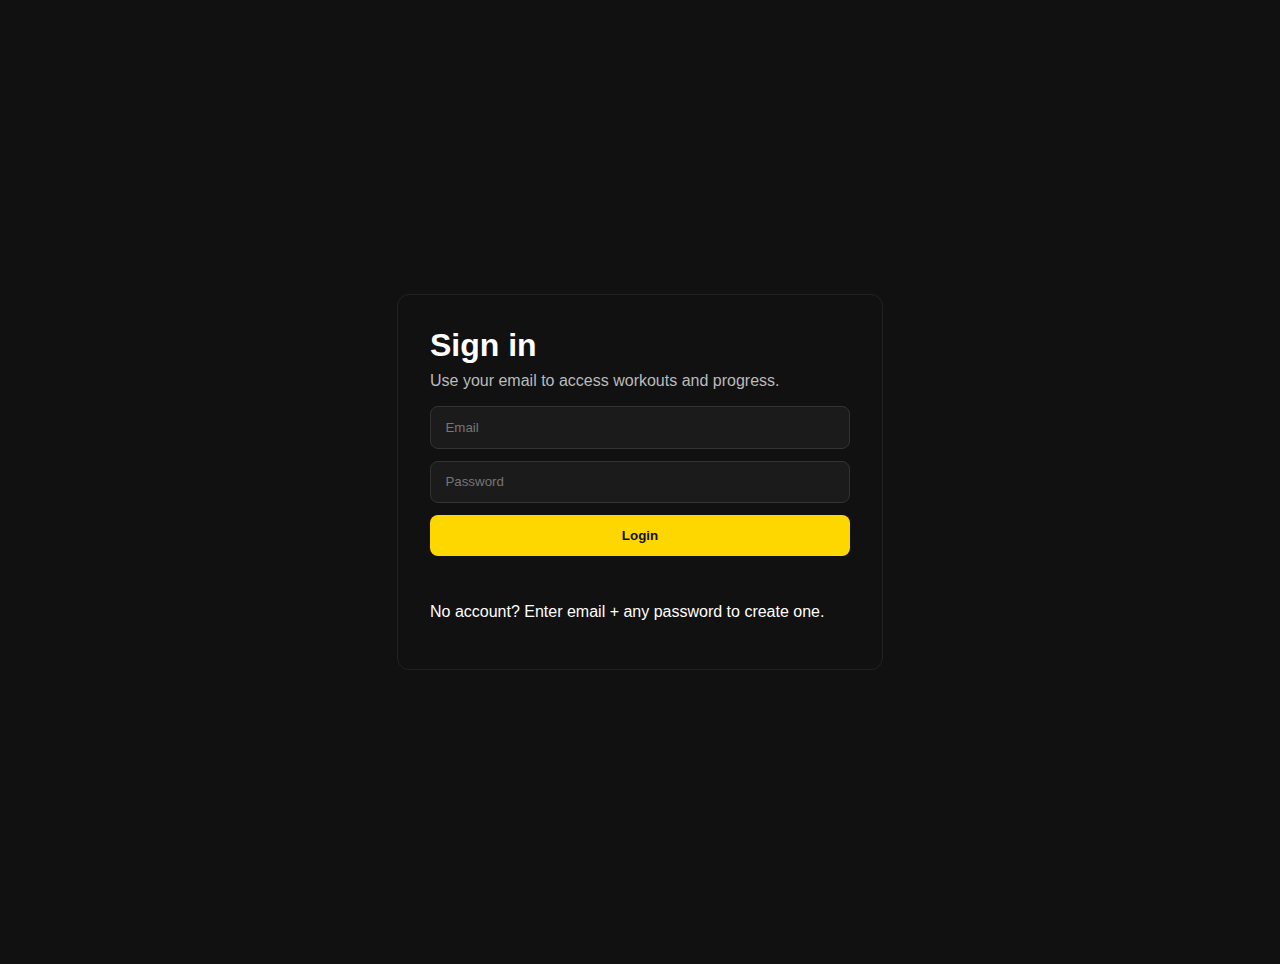
<file: account.html>
<!DOCTYPE html>
<html lang="en">
  <head>
    <meta charset="UTF-8" />
    <meta name="viewport" content="width=device-width, initial-scale=1.0" />
    <title>My Account</title>
    <link rel="stylesheet" href="styles.css" />
    <script defer src="script.js"></script>
  </head>
  <body>
    <div class="account-page">
      <div class="account-header">
        <h1>My Workouts</h1>
        <div class="account-actions">
          <a href="WORKOUTS.html" class="account-link">Browse Workouts</a>
          <button id="logoutBtn" class="auth-btn danger">Logout</button>
        </div>
      </div>

      <section class="tracker">
        <div class="tracker-header">
          <h2>Progress Tracker</h2>
          <div class="tracker-stats">
            <span id="statMonthCount">0</span> this month
          </div>
        </div>
        <form id="logForm" class="tracker-form" autocomplete="off">
          <input id="logDate" type="date" required />
          <input
            id="logTitle"
            type="text"
            placeholder="Workout name"
            required
          />
          <input
            id="logMetric"
            type="text"
            placeholder="Metric (e.g. 5km 24:10 / PB)"
          />
          <button type="submit" class="auth-btn">Log Session</button>
        </form>

        <div id="logMessage" class="auth-message"></div>

        <div id="logsEmpty" class="logs-empty" style="display: none">
          No logs yet. Log your first session above.
        </div>

        <div class="logs-table-wrap">
          <table class="logs-table" id="logsTable">
            <thead>
              <tr>
                <th>Date</th>
                <th>Workout</th>
                <th>Metric</th>
                <th></th>
              </tr>
            </thead>
            <tbody id="logsTbody"></tbody>
          </table>
        </div>
      </section>
    </div>
  </body>
</html>
</file>
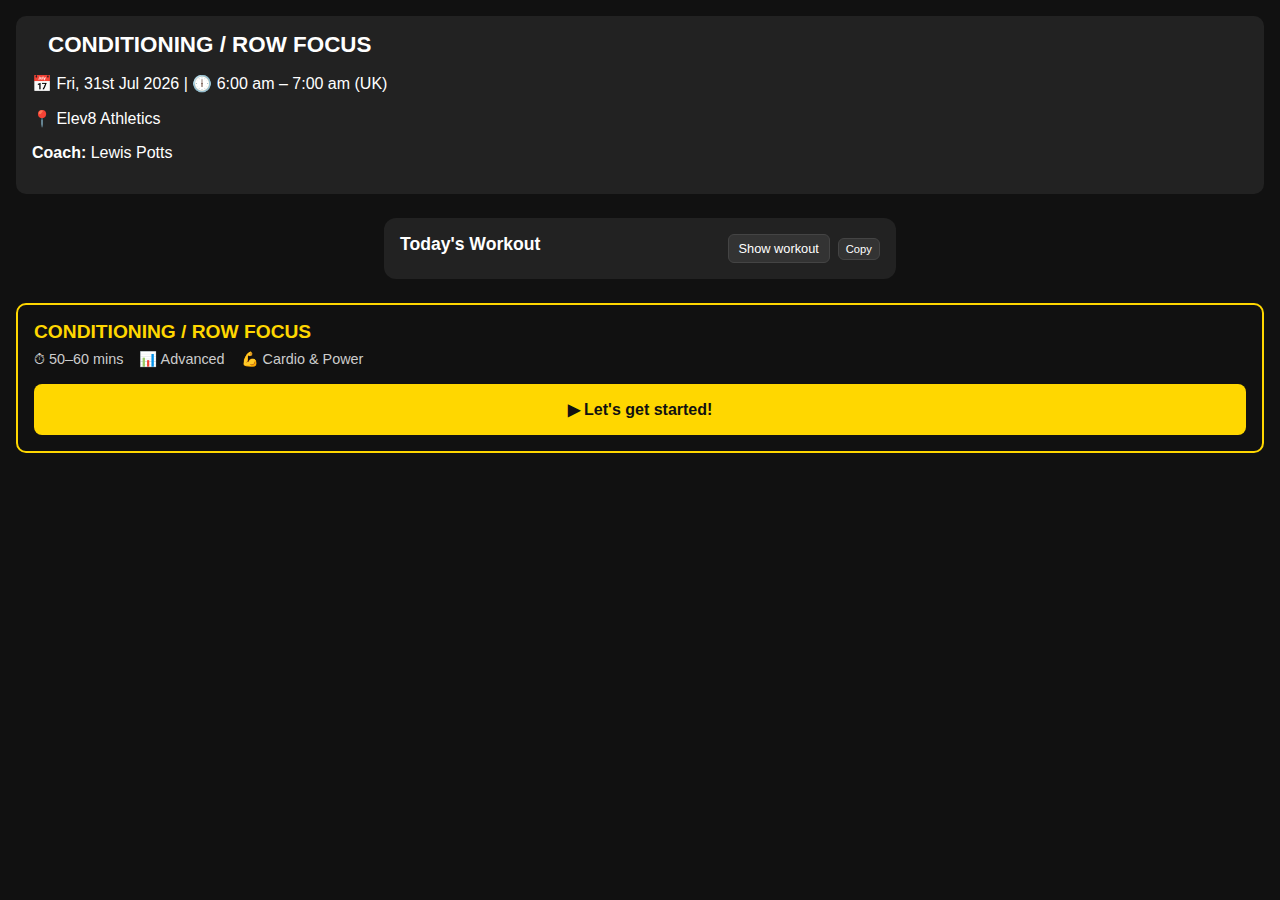
<file: conditioning-row.html>
<!DOCTYPE html>
<html lang="en">
  <head>
    <meta charset="UTF-8" />
    <meta name="viewport" content="width=device-width, initial-scale=1.0" />
    <title>Workout Detail</title>
    <link rel="stylesheet" href="styles.css" />
    <script defer src="script.js"></script>
  </head>
  <body>
    <div class="session-detail">
      <h2 id="workout-title">CONDITIONING / ROW FOCUS</h2>
      <p>📅 <span id="friday-date"></span> | 🕕 6:00 am – 7:00 am (UK)</p>
      <p>📍 Elev8 Athletics</p>
      <p><strong>Coach:</strong> Lewis Potts</p>
    </div>
    <!-- Workout Details Card (collapsible + copy) -->
    <div class="workout-detail" id="workoutDetail">
      <div class="workout-title-row">
        <h2>Today's Workout</h2>
        <div class="title-actions">
          <button
            class="toggle-btn"
            id="toggleWorkoutBtn"
            aria-expanded="false"
            aria-controls="workoutTextWrapper"
          >
            Show workout
          </button>
          <button
            class="copy-btn"
            id="copyWorkoutBtn"
            aria-label="Copy workout"
          >
            Copy
          </button>
        </div>
      </div>
      <div id="workoutTextWrapper" class="collapsible">
        <div id="workoutText">
          <p><strong>Warm-up</strong></p>
          <ul>
            <li>5–7 min mixed cardio</li>
            <li>Mobility drills: hips, shoulders, thoracic</li>
          </ul>
          <p><strong>Conditioning / Row Focus</strong></p>
          <ul>
            <li>Row: 6×750m @ 2:12 pace, 90s rest (Weeks 1–3)</li>
            <li>Optional: sled pushes, burpees, or circuit training</li>
          </ul>
          <p><strong>Notes</strong></p>
          <ul>
            <li>Focus on smooth rowing strokes and controlled breathing.</li>
          </ul>
        </div>
      </div>
    </div>
    <div class="class-card">
      <h3>CONDITIONING / ROW FOCUS</h3>
      <div class="class-info">
        <span>⏱ 50–60 mins</span>
        <span>📊 Advanced</span>
        <span>💪 Cardio & Power</span>
      </div>
      <button class="start-btn">▶ Let's get started!</button>
    </div>
  </body>
</html>
</file>
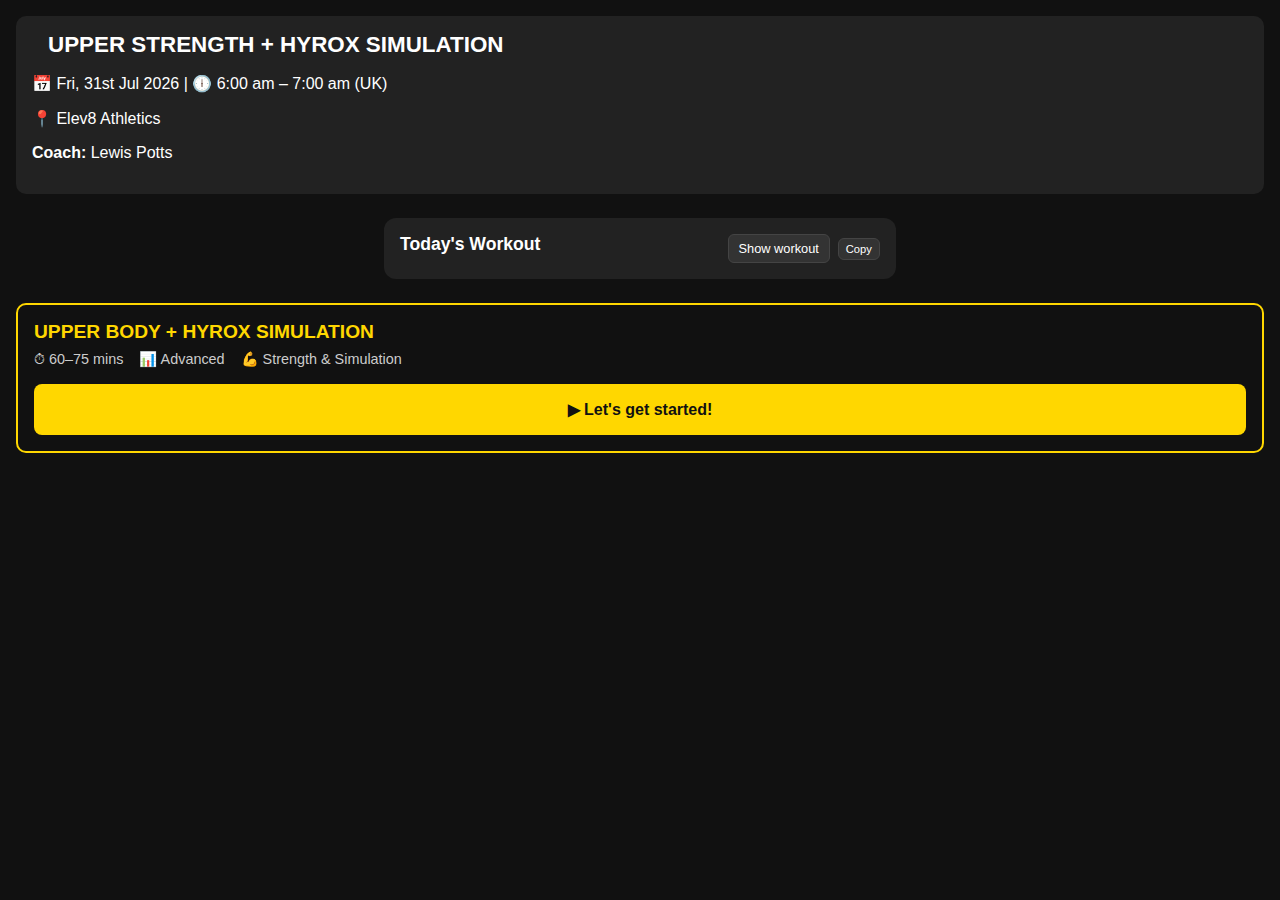
<file: hyrox-sim.html>
<!DOCTYPE html>
<html lang="en">
  <head>
    <meta charset="UTF-8" />
    <meta name="viewport" content="width=device-width, initial-scale=1.0" />
    <title>Workout Detail</title>
    <link rel="stylesheet" href="styles.css" />
    <script defer src="script.js"></script>
  </head>
  <body>
    <div class="session-detail">
      <h2 id="workout-title">UPPER STRENGTH + HYROX SIMULATION</h2>
      <p>📅 <span id="friday-date"></span> | 🕕 6:00 am – 7:00 am (UK)</p>
      <p>📍 Elev8 Athletics</p>
      <p><strong>Coach:</strong> Lewis Potts</p>
    </div>
    <!-- Workout Details Card (collapsible + copy) -->
    <div class="workout-detail" id="workoutDetail">
      <div class="workout-title-row">
        <h2>Today's Workout</h2>
        <div class="title-actions">
          <button
            class="toggle-btn"
            id="toggleWorkoutBtn"
            aria-expanded="false"
            aria-controls="workoutTextWrapper"
          >
            Show workout
          </button>
          <button
            class="copy-btn"
            id="copyWorkoutBtn"
            aria-label="Copy workout"
          >
            Copy
          </button>
        </div>
      </div>
      <div id="workoutTextWrapper" class="collapsible">
        <div id="workoutText">
          <p><strong>Warm-up</strong></p>
          <ul>
            <li>5–7 min mixed cardio + shoulder prep</li>
            <li>
              2 rounds: band pull-aparts, scap push-ups, PVC pass-throughs
            </li>
          </ul>
          <p><strong>Strength – Upper Body</strong></p>
          <ul>
            <li>Bench Press 5×5 @ 75–80%</li>
            <li>Incline DB Press 3×10</li>
            <li>OHP 3×10</li>
            <li>Pull-Ups 3×Max</li>
            <li>Rows 3×12</li>
            <li>Face Pulls 3×15</li>
          </ul>
          <p><strong>HYROX Simulation</strong></p>
          <ul>
            <li>Stations performed at 70–100% race load depending on block</li>
          </ul>
          <p><strong>Notes</strong></p>
          <ul>
            <li>
              Focus on form, pacing, and smooth transitions between stations.
            </li>
          </ul>
        </div>
      </div>
    </div>
    <div class="class-card">
      <h3>UPPER BODY + HYROX SIMULATION</h3>
      <div class="class-info">
        <span>⏱ 60–75 mins</span>
        <span>📊 Advanced</span>
        <span>💪 Strength & Simulation</span>
      </div>
      <button class="start-btn">▶ Let's get started!</button>
    </div>
  </body>
</html>
</file>
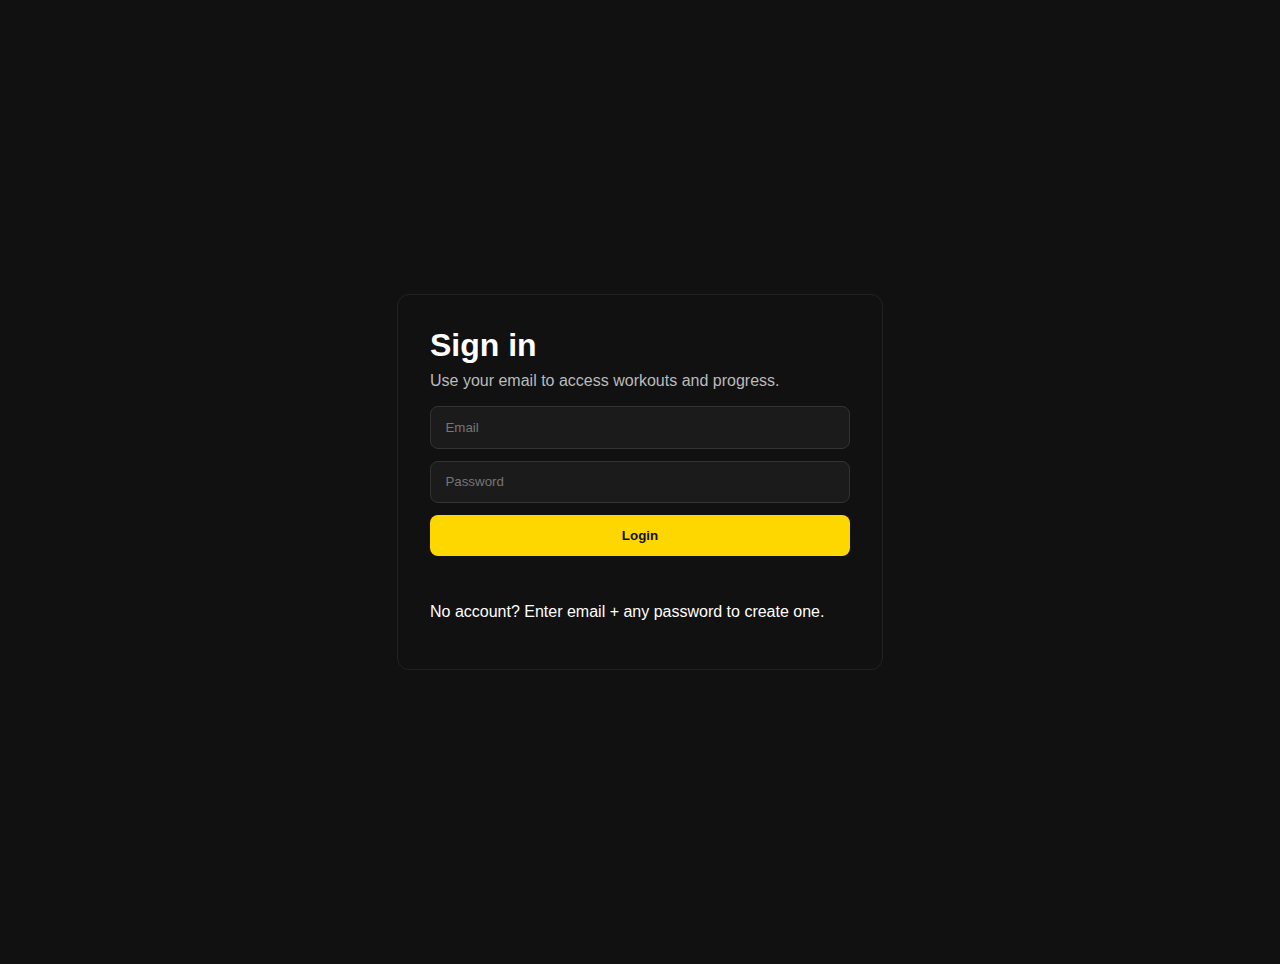
<file: login.html>
<!DOCTYPE html>
<html lang="en">
  <head>
    <meta charset="UTF-8" />
    <meta name="viewport" content="width=device-width, initial-scale=1.0" />
    <title>Login</title>
    <link rel="stylesheet" href="styles.css" />
    <script defer src="script.js"></script>
  </head>
  <body>
    <div class="auth-page">
      <div class="auth-card">
        <h1>Sign in</h1>
        <p class="auth-sub">Use your email to access workouts and progress.</p>
        <form id="loginForm" class="auth-form" novalidate>
          <input type="email" id="authEmail" placeholder="Email" required />
          <input
            type="password"
            id="authPassword"
            placeholder="Password"
            required
          />
          <button type="submit" class="auth-btn">Login</button>
        </form>
        <div id="authMessage" class="auth-message" aria-live="polite"></div>
        <p class="auth-hint">
          No account? Enter email + any password to create one.
        </p>
      </div>
    </div>
  </body>
</html>
</file>
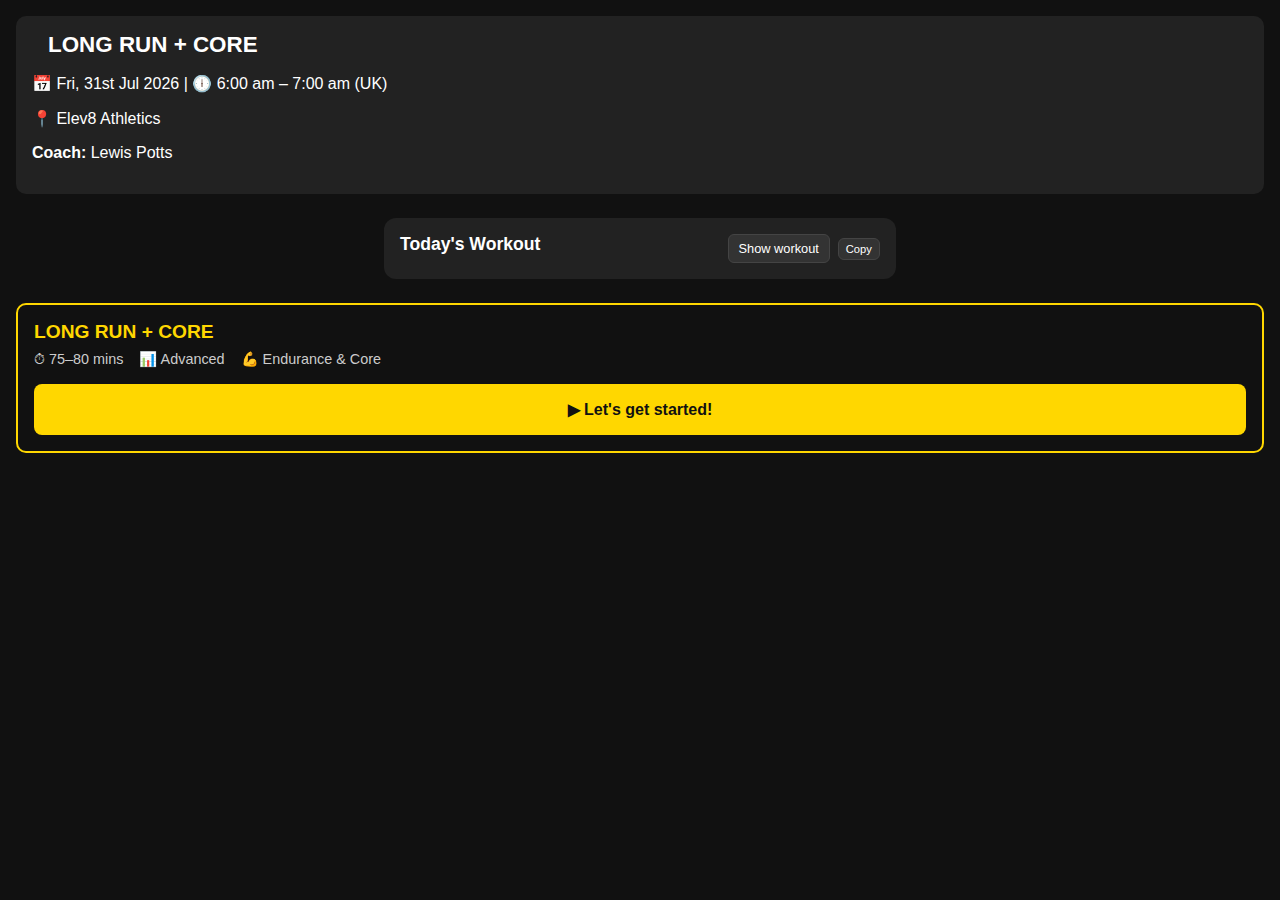
<file: long-run.html>
<!DOCTYPE html>
<html lang="en">
  <head>
    <meta charset="UTF-8" />
    <meta name="viewport" content="width=device-width, initial-scale=1.0" />
    <title>Workout Detail</title>
    <link rel="stylesheet" href="styles.css" />
    <script defer src="script.js"></script>
  </head>
  <body>
    <div class="session-detail">
      <h2 id="workout-title">LONG RUN + CORE</h2>
      <p>📅 <span id="friday-date"></span> | 🕕 6:00 am – 7:00 am (UK)</p>
      <p>📍 Elev8 Athletics</p>
      <p><strong>Coach:</strong> Lewis Potts</p>
    </div>
    <!-- Workout Details Card (collapsible + copy) -->
    <div class="workout-detail" id="workoutDetail">
      <div class="workout-title-row">
        <h2>Today's Workout</h2>
        <div class="title-actions">
          <button
            class="toggle-btn"
            id="toggleWorkoutBtn"
            aria-expanded="false"
            aria-controls="workoutTextWrapper"
          >
            Show workout
          </button>
          <button
            class="copy-btn"
            id="copyWorkoutBtn"
            aria-label="Copy workout"
          >
            Copy
          </button>
        </div>
      </div>
      <div id="workoutTextWrapper" class="collapsible">
        <div id="workoutText">
          <p><strong>Warm-up</strong></p>
          <ul>
            <li>5–7 min mixed cardio + mobility prep</li>
            <li>Dynamic drills for core activation</li>
          </ul>
          <p><strong>Run – Long</strong></p>
          <ul>
            <li>75–80 min @ 4:40–5:00/km (Zone 2)</li>
          </ul>
          <p><strong>Core Circuit</strong></p>
          <ul>
            <li>3 rounds: Hollow Hold, Dead Bug, Side Plank L/R</li>
          </ul>
          <p><strong>Notes</strong></p>
          <ul>
            <li>Maintain steady pace; focus on posture and core engagement.</li>
          </ul>
        </div>
      </div>
    </div>
    <div class="class-card">
      <h3>LONG RUN + CORE</h3>
      <div class="class-info">
        <span>⏱ 75–80 mins</span>
        <span>📊 Advanced</span>
        <span>💪 Endurance & Core</span>
      </div>
      <button class="start-btn">▶ Let's get started!</button>
    </div>
  </body>
</html>
</file>
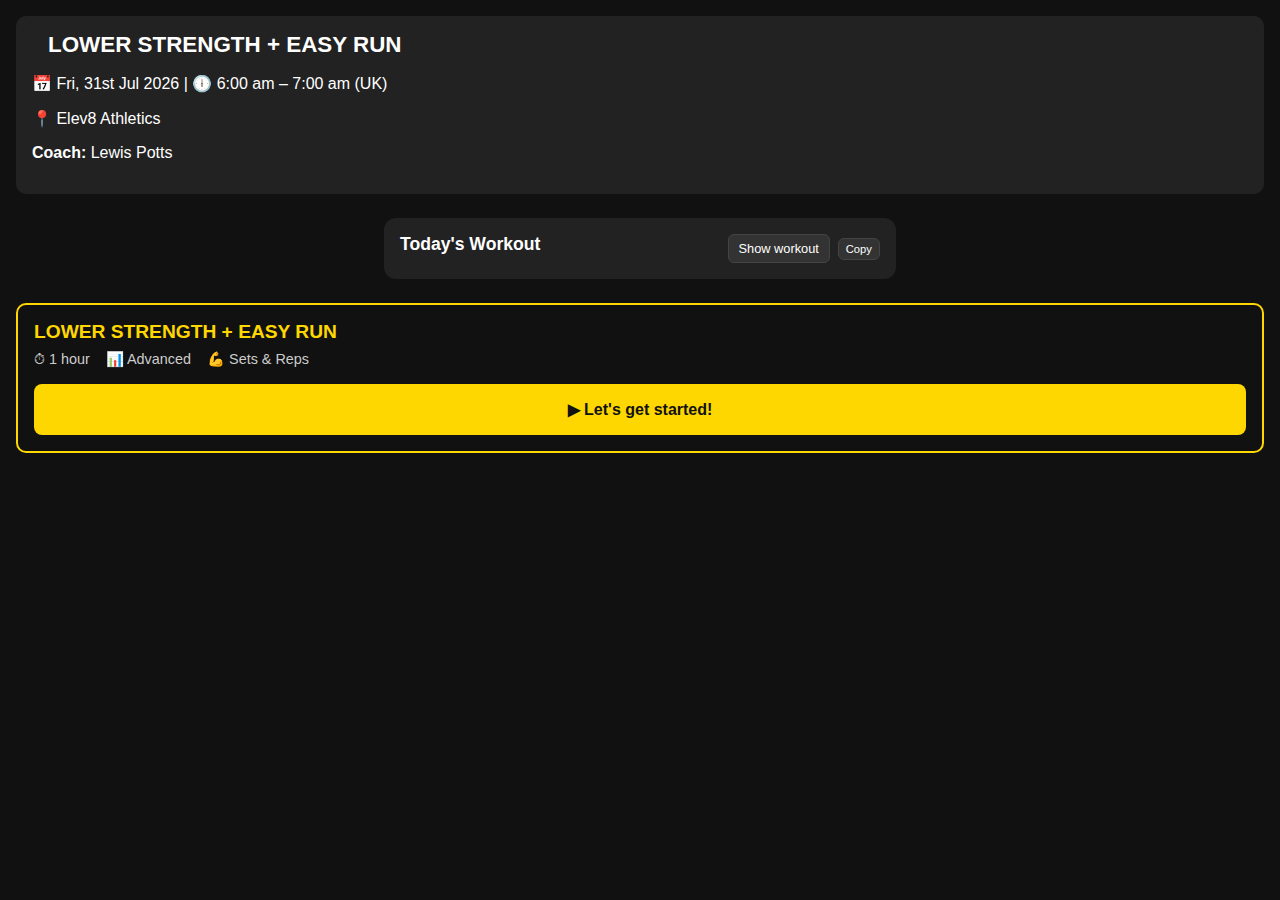
<file: lower-easy-run.html>
<!DOCTYPE html>
<html lang="en">
  <head>
    <meta charset="UTF-8" />
    <meta name="viewport" content="width=device-width, initial-scale=1.0" />
    <title>Workout Detail</title>
    <link rel="stylesheet" href="styles.css" />
    <script defer src="script.js"></script>
  </head>
  <body>
    <!-- Session Info -->
    <div class="session-detail">
      <h2 id="workout-title">LOWER STRENGTH + EASY RUN</h2>
      <p>📅 <span id="friday-date"></span> | 🕕 6:00 am – 7:00 am (UK)</p>
      <p>📍 Elev8 Athletics</p>
      <p><strong>Coach:</strong> Lewis Potts</p>
    </div>

    <!-- Workout Details Card (collapsible + copy) -->
    <div class="workout-detail" id="workoutDetail">
      <div class="workout-title-row">
        <h2>Today's Workout</h2>
        <div class="title-actions">
          <button
            class="toggle-btn"
            id="toggleWorkoutBtn"
            aria-expanded="false"
            aria-controls="workoutTextWrapper"
          >
            Show workout
          </button>
          <button
            class="copy-btn"
            id="copyWorkoutBtn"
            aria-label="Copy workout"
          >
            Copy
          </button>
        </div>
      </div>
      <div id="workoutTextWrapper" class="collapsible">
        <div id="workoutText">
          <p><strong>Warm-up</strong></p>
          <ul>
            <li>5–7 min mixed cardio + shoulder prep</li>
            <li>
              2 rounds: 10 band pull-aparts, 10 scap push-ups, 10 PVC
              pass-throughs
            </li>
          </ul>
          <p><strong>Strength – Push</strong></p>
          <p><strong>Strength – Lower Body</strong></p>
          <ul>
            <li>Squats</li>
            <li>Deadlifts</li>
            <li>Split Squats</li>
            <li>Lunges</li>
            <li>Step-Ups</li>
            <li>Calves</li>
          </ul>

          <p><strong>Run</strong></p>
          <ul>
            <li>Easy run @ 4:50–5:15/km (Zone 2)</li>
          </ul>

          <p><strong>Notes</strong></p>
          <ul>
            <li>Keep this session smooth — focus on form and recovery.</li>
          </ul>
        </div>
      </div>
    </div>

    <!-- Class Workout -->
    <div class="class-card">
      <h3>LOWER STRENGTH + EASY RUN</h3>
      <div class="class-info">
        <span>⏱ 1 hour</span>
        <span>📊 Advanced</span>
        <span>💪 Sets & Reps</span>
      </div>
      <button class="start-btn">▶ Let's get started!</button>
    </div>
  </body>
</html>
</file>
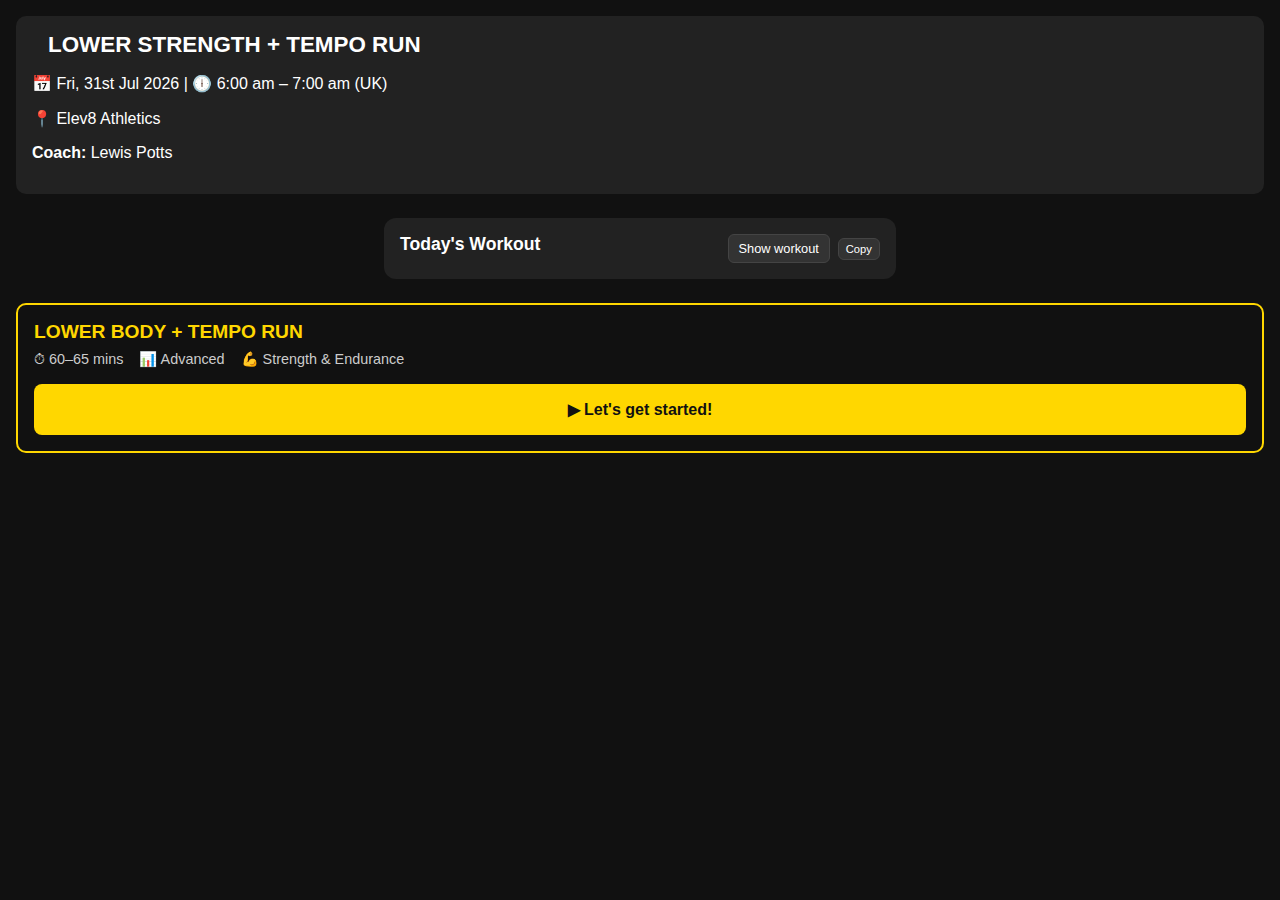
<file: lower-tempo.html>
<!DOCTYPE html>
<html lang="en">
  <head>
    <meta charset="UTF-8" />
    <meta name="viewport" content="width=device-width, initial-scale=1.0" />
    <title>Workout Detail</title>
    <link rel="stylesheet" href="styles.css" />
    <script defer src="script.js"></script>
  </head>
  <body>
    <div class="session-detail">
      <h2 id="workout-title">LOWER STRENGTH + TEMPO RUN</h2>
      <p>📅 <span id="friday-date"></span> | 🕕 6:00 am – 7:00 am (UK)</p>
      <p>📍 Elev8 Athletics</p>
      <p><strong>Coach:</strong> Lewis Potts</p>
    </div>
    <!-- Workout Details Card (collapsible + copy) -->
    <div class="workout-detail" id="workoutDetail">
      <div class="workout-title-row">
        <h2>Today's Workout</h2>
        <div class="title-actions">
          <button
            class="toggle-btn"
            id="toggleWorkoutBtn"
            aria-expanded="false"
            aria-controls="workoutTextWrapper"
          >
            Show workout
          </button>
          <button
            class="copy-btn"
            id="copyWorkoutBtn"
            aria-label="Copy workout"
          >
            Copy
          </button>
        </div>
      </div>
      <div id="workoutTextWrapper" class="collapsible">
        <div id="workoutText">
          <p><strong>Warm-up</strong></p>
          <ul>
            <li>5–7 min mixed cardio + mobility prep</li>
            <li>Dynamic lower-body drills</li>
          </ul>
          <p><strong>Strength – Lower Body</strong></p>
          <ul>
            <li>Squats 4×6–8 reps</li>
            <li>Deadlifts 4×5 reps</li>
            <li>Split Squats 3×10 L/R</li>
            <li>Lunges 3×12 L/R</li>
            <li>Step-Ups 3×10 L/R</li>
            <li>Calves 3×15</li>
          </ul>
          <p><strong>Run – Tempo / Threshold</strong></p>
          <ul>
            <li>3×2km @ 3:55–4:00/km, 2–3 min jog rest</li>
            <li>Long Run: 60–65min @ 4:45–5:10/km</li>
          </ul>
          <p><strong>Notes</strong></p>
          <ul>
            <li>Focus on pacing for threshold runs.</li>
          </ul>
        </div>
      </div>
    </div>
    <div class="class-card">
      <h3>LOWER BODY + TEMPO RUN</h3>
      <div class="class-info">
        <span>⏱ 60–65 mins</span>
        <span>📊 Advanced</span>
        <span>💪 Strength & Endurance</span>
      </div>
      <button class="start-btn">▶ Let's get started!</button>
    </div>
  </body>
</html>
</file>
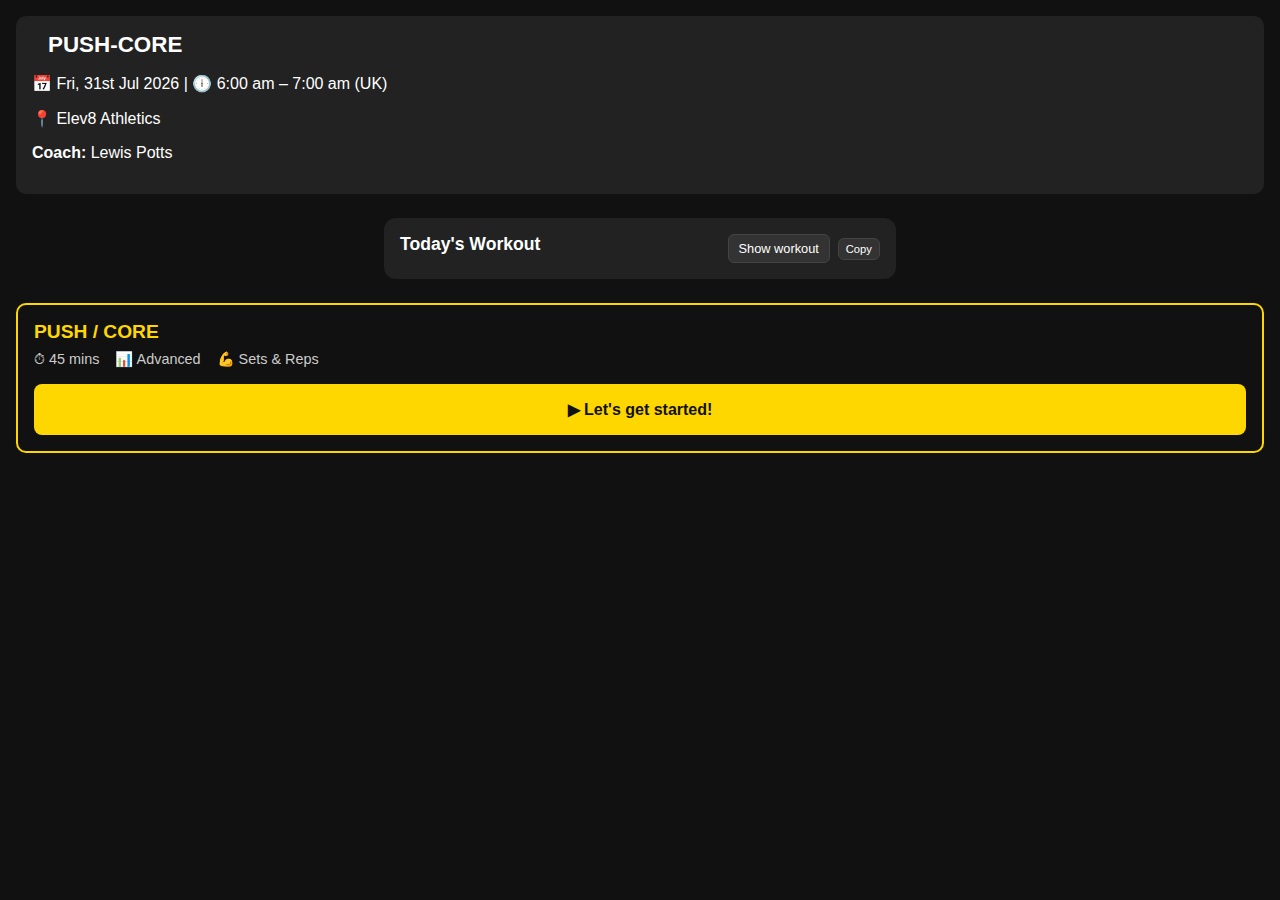
<file: push-core.html>
<!DOCTYPE html>
<html lang="en">
  <head>
    <meta charset="UTF-8" />
    <meta name="viewport" content="width=device-width, initial-scale=1.0" />
    <title>Workout Detail</title>
    <link rel="stylesheet" href="styles.css" />
    <script defer src="script.js"></script>
  </head>
  <body>
    <!-- Session Info -->
    <div class="session-detail">
      <h2 id="workout-title">PUSH-CORE</h2>
      <p>📅 <span id="friday-date"></span> | 🕕 6:00 am – 7:00 am (UK)</p>
      <p>📍 Elev8 Athletics</p>
      <p><strong>Coach:</strong> Lewis Potts</p>
    </div>

    <!-- Workout Details Card (collapsible + copy) -->
    <div class="workout-detail" id="workoutDetail">
      <div class="workout-title-row">
        <h2>Today's Workout</h2>
        <div class="title-actions">
          <button
            class="toggle-btn"
            id="toggleWorkoutBtn"
            aria-expanded="false"
            aria-controls="workoutTextWrapper"
          >
            Show workout
          </button>
          <button
            class="copy-btn"
            id="copyWorkoutBtn"
            aria-label="Copy workout"
          >
            Copy
          </button>
        </div>
      </div>
      <div id="workoutTextWrapper" class="collapsible">
        <div id="workoutText">
          <p><strong>Warm-up</strong></p>
          <ul>
            <li>5–7 min mixed cardio + shoulder prep</li>
            <li>
              2 rounds: 10 band pull-aparts, 10 scap push-ups, 10 PVC
              pass-throughs
            </li>
          </ul>
          <p><strong>Strength – Push</strong></p>
          <ul>
            <li>Barbell Bench Press 5 x 5 @ 75–80%, 2–3 min rest</li>
            <li>Incline DB Press 3 x 10, 60–90s rest</li>
            <li>Seated DB Shoulder Press 3 x 10, 60–90s rest</li>
          </ul>
          <p><strong>Accessory</strong></p>
          <ul>
            <li>Superset x3: 12 Cable Flyes + 12 Triceps Rope Pushdowns</li>
          </ul>
          <p><strong>Core Circuit</strong></p>
          <ul>
            <li>
              3 rounds (60s work / 15s rest): Hollow Hold, Dead Bug, Side Plank
              L/R
            </li>
          </ul>
          <p><strong>Finisher</strong></p>
          <ul>
            <li>EMOM 6: 10 Push-ups + 20s Plank (scale reps as needed)</li>
          </ul>
        </div>
      </div>
    </div>

    <!-- Class Workout -->
    <div class="class-card">
      <h3>PUSH / CORE</h3>
      <div class="class-info">
        <span>⏱ 45 mins</span>
        <span>📊 Advanced</span>
        <span>💪 Sets & Reps</span>
      </div>
      <button class="start-btn">▶ Let's get started!</button>
    </div>
  </body>
</html>
</file>
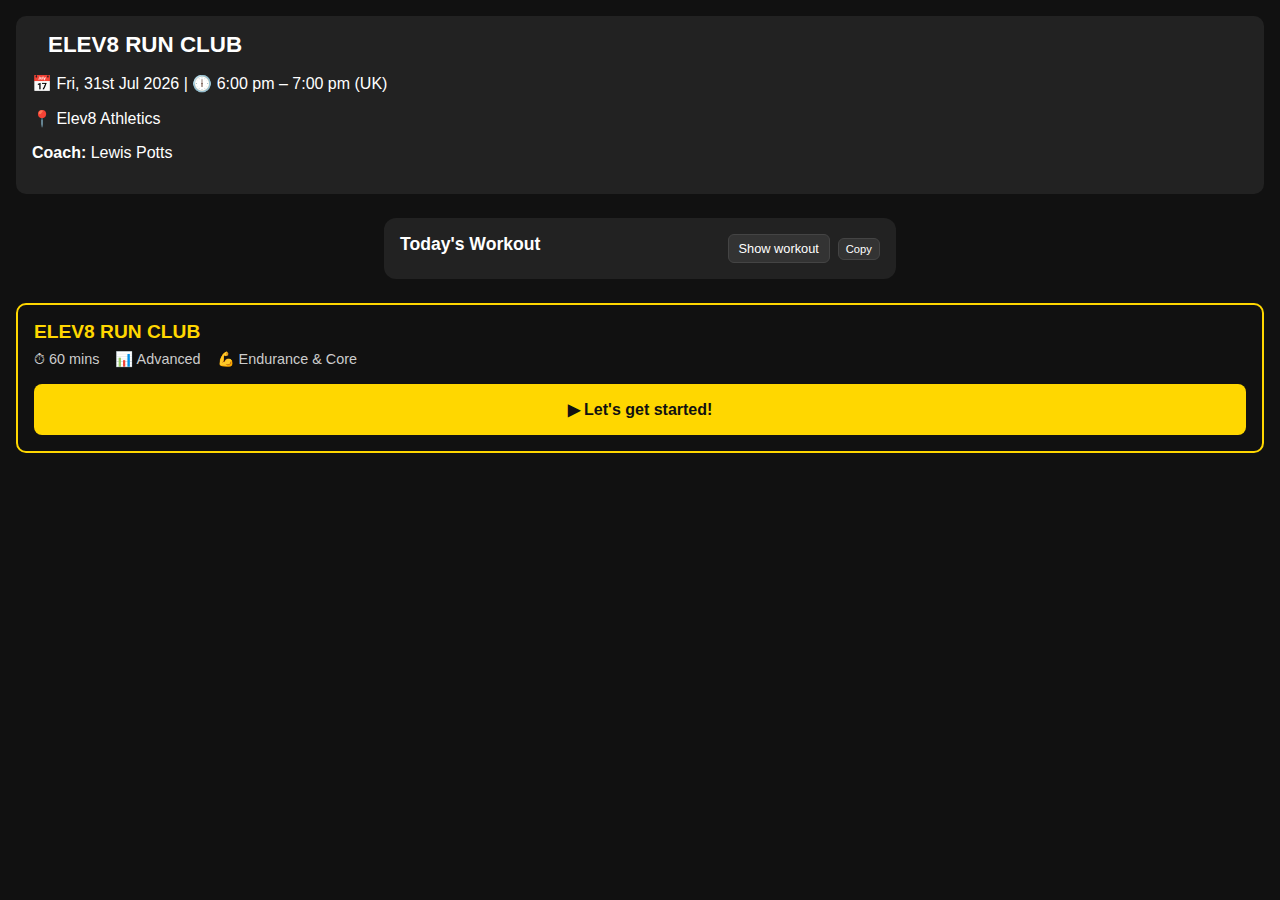
<file: run-club.html>
<!DOCTYPE html>
<html lang="en">
  <head>
    <meta charset="UTF-8" />
    <meta name="viewport" content="width=device-width, initial-scale=1.0" />
    <title>Workout Detail</title>
    <link rel="stylesheet" href="styles.css" />
    <script defer src="script.js"></script>
  </head>
  <body>
    <div class="session-detail">
      <h2 id="workout-title">ELEV8 RUN CLUB</h2>
      <p>📅 <span id="friday-date"></span> | 🕕 6:00 pm – 7:00 pm (UK)</p>
      <p>📍 Elev8 Athletics</p>
      <p><strong>Coach:</strong> Lewis Potts</p>
    </div>
    <!-- Workout Details Card (collapsible + copy) -->
    <div class="workout-detail" id="workoutDetail">
      <div class="workout-title-row">
        <h2>Today's Workout</h2>
        <div class="title-actions">
          <button
            class="toggle-btn"
            id="toggleWorkoutBtn"
            aria-expanded="false"
            aria-controls="workoutTextWrapper"
          >
            Show workout
          </button>
          <button
            class="copy-btn"
            id="copyWorkoutBtn"
            aria-label="Copy workout"
          >
            Copy
          </button>
        </div>
      </div>
      <div id="workoutTextWrapper" class="collapsible">
        <div id="workoutText">
          <p><strong>Warm-up</strong></p>
          <ul>
            <li>1km/3Lap</li>
            <li>strides (200m)</li>
          </ul>
          <p><strong>Block A</strong></p>
          <ul>
            <li>8 x 400m *60s Recovery</li>
          </ul>
          <p><strong>REST</strong></p>
          <ul>
            <li>Rest: 3'</li>
          </ul>
          <p><strong>Block B</strong></p>
          <ul>
            <li>8 x 300m *75s Recovery (100m Walk to start)</li>
          </ul>
          <p><strong>COOL DOWN</strong></p>
          <ul>
            <li>1km/3Lap Cool down</li>
          </ul>
        </div>
      </div>
    </div>
    <div class="class-card">
      <h3>ELEV8 RUN CLUB</h3>
      <div class="class-info">
        <span>⏱ 60 mins</span>
        <span>📊 Advanced</span>
        <span>💪 Endurance & Core</span>
      </div>
      <button class="start-btn">▶ Let's get started!</button>
    </div>
  </body>
</html>
</file>
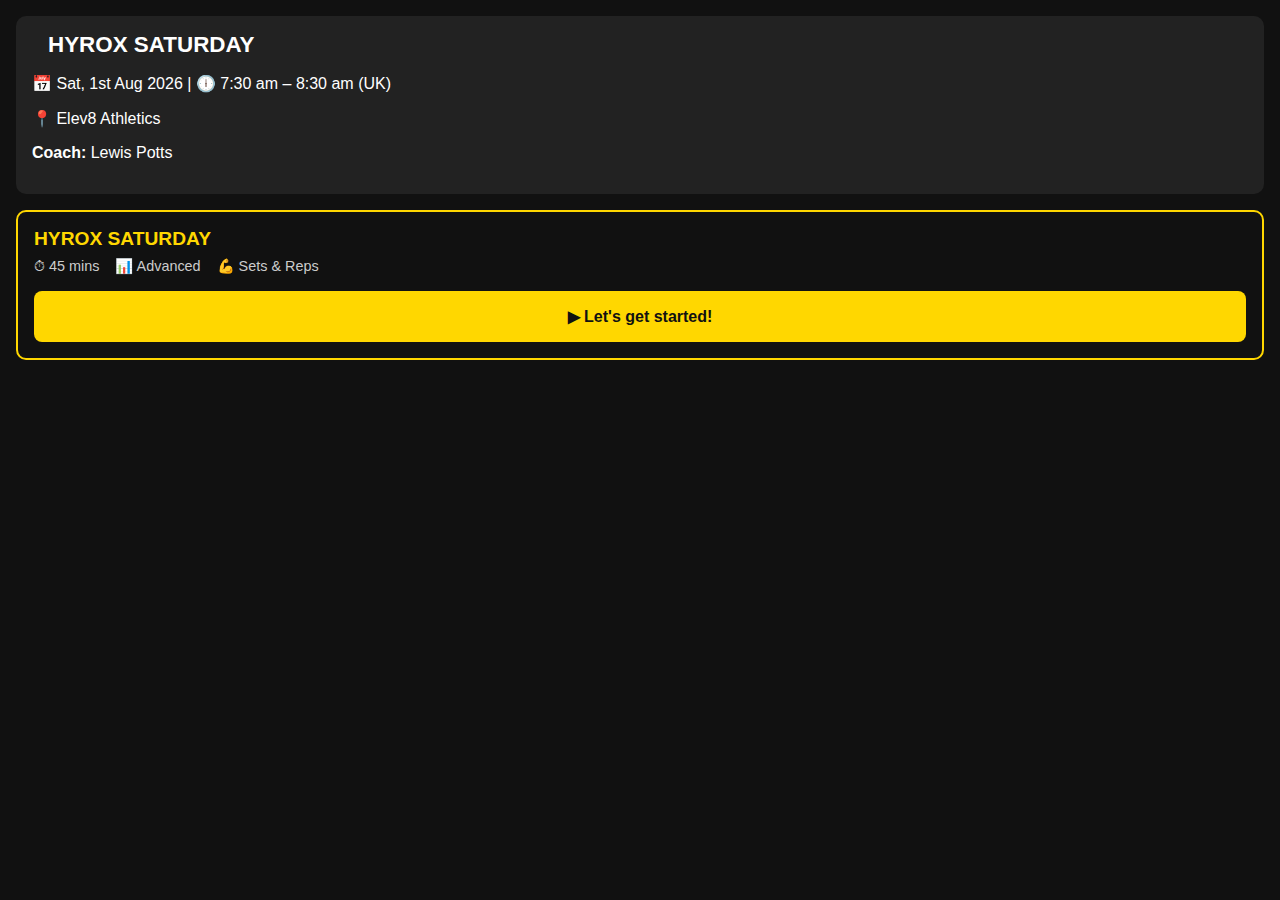
<file: saturday-hyrox.html>
<!DOCTYPE html>
<html lang="en">
  <head>
    <meta charset="UTF-8" />
    <meta name="viewport" content="width=device-width, initial-scale=1.0" />
    <title>Workout Detail</title>
    <link rel="stylesheet" href="styles.css" />
    <script defer src="script.js"></script>
  </head>
  <body>
    <!-- Session Info -->
    <div class="session-detail">
      <h2 id="workout-title">HYROX SATURDAY</h2>
      <p>📅 <span id="saturday-date"></span> | 🕕 7:30 am – 8:30 am (UK)</p>
      <p>📍 Elev8 Athletics</p>
      <p><strong>Coach:</strong> Lewis Potts</p>
    </div>

    <!-- Class Workout -->
    <div class="class-card">
      <h3>HYROX SATURDAY</h3>
      <div class="class-info">
        <span>⏱ 45 mins</span>
        <span>📊 Advanced</span>
        <span>💪 Sets & Reps</span>
      </div>
      <button class="start-btn">▶ Let's get started!</button>
    </div>
  </body>
</html>
</file>
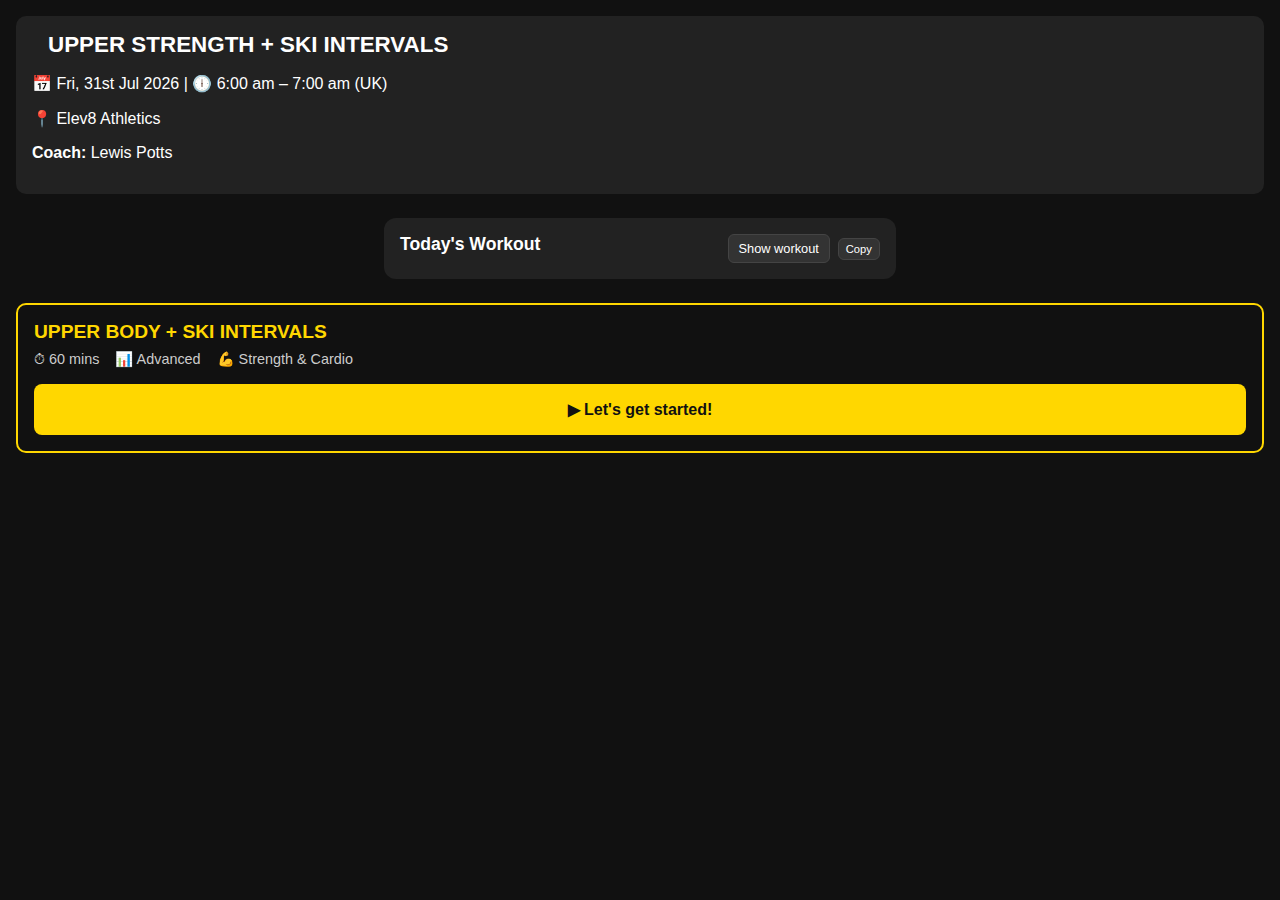
<file: upper-strength-ski.html>
<!DOCTYPE html>
<html lang="en">
  <head>
    <meta charset="UTF-8" />
    <meta name="viewport" content="width=device-width, initial-scale=1.0" />
    <title>Workout Detail</title>
    <link rel="stylesheet" href="styles.css" />
    <script defer src="script.js"></script>
  </head>
  <body>
    <div class="session-detail">
      <h2 id="workout-title">UPPER STRENGTH + SKI INTERVALS</h2>
      <p>📅 <span id="friday-date"></span> | 🕕 6:00 am – 7:00 am (UK)</p>
      <p>📍 Elev8 Athletics</p>
      <p><strong>Coach:</strong> Lewis Potts</p>
    </div>
    <!-- Workout Details Card (collapsible + copy) -->
    <div class="workout-detail" id="workoutDetail">
      <div class="workout-title-row">
        <h2>Today's Workout</h2>
        <div class="title-actions">
          <button
            class="toggle-btn"
            id="toggleWorkoutBtn"
            aria-expanded="false"
            aria-controls="workoutTextWrapper"
          >
            Show workout
          </button>
          <button
            class="copy-btn"
            id="copyWorkoutBtn"
            aria-label="Copy workout"
          >
            Copy
          </button>
        </div>
      </div>
      <div id="workoutTextWrapper" class="collapsible">
        <div id="workoutText">
          <p><strong>Warm-up</strong></p>
          <ul>
            <li>5–7 min mixed cardio + shoulder prep</li>
            <li>
              2 rounds: 10 band pull-aparts, 10 scap push-ups, 10 PVC
              pass-throughs
            </li>
          </ul>
          <p><strong>Strength – Upper Body</strong></p>
          <ul>
            <li>Bench Press 5×5 @ 75–80%</li>
            <li>Incline DB Press 3×10</li>
            <li>OHP 3×10</li>
            <li>Pull-Ups 3×Max</li>
            <li>Rows 3×12</li>
            <li>Face Pulls 3×15</li>
          </ul>
          <p><strong>Intervals – Ski</strong></p>
          <ul>
            <li>6×500m @ 2:25 pace, 90s rest (Weeks 1–3)</li>
          </ul>
          <p><strong>Notes</strong></p>
          <ul>
            <li>Maintain good posture and breathing during Ski intervals.</li>
          </ul>
        </div>
      </div>
    </div>
    <div class="class-card">
      <h3>UPPER BODY + SKI INTERVALS</h3>
      <div class="class-info">
        <span>⏱ 60 mins</span>
        <span>📊 Advanced</span>
        <span>💪 Strength & Cardio</span>
      </div>
      <button class="start-btn">▶ Let's get started!</button>
    </div>
  </body>
</html>
</file>
<file: styles.css>
/* Auth pages */
.auth-page,
.account-page {
  min-height: 100vh;
  display: flex;
  align-items: center;
  justify-content: center;
  padding: 2rem 1rem;
}

.auth-card {
  background: #111;
  border: 1px solid #222;
  border-radius: 12px;
  padding: 2rem;
  width: 100%;
  max-width: 420px;
}

.auth-card h1 {
  margin: 0 0 0.5rem 0;
}

.auth-sub {
  color: #bbb;
  margin: 0 0 1rem 0;
}

.auth-form {
  display: flex;
  flex-direction: column;
  gap: 0.75rem;
}

.auth-form input {
  background: #1b1b1b;
  border: 1px solid #333;
  border-radius: 8px;
  color: #fff;
  padding: 0.8rem 0.9rem;
}

.auth-btn {
  background: gold;
  color: #111;
  border: none;
  border-radius: 8px;
  padding: 0.8rem 1rem;
  font-weight: bold;
  cursor: pointer;
}

.auth-btn.danger {
  background: #d9534f;
  color: #fff;
}

.auth-message {
  margin-top: 0.75rem;
  min-height: 1.2em;
}

.account-header {
  width: 100%;
  max-width: 960px;
  display: flex;
  align-items: center;
  justify-content: space-between;
  margin-bottom: 1rem;
}

.account-actions {
  display: flex;
  gap: 0.75rem;
  align-items: center;
}

.account-link {
  color: #fff;
  text-decoration: none;
  border: 1px solid #444;
  border-radius: 8px;
  padding: 0.6rem 0.8rem;
}

.tracker {
  width: 100%;
  max-width: 960px;
  background: #111;
  border: 1px solid #222;
  border-radius: 12px;
  padding: 1rem;
}

.tracker-header {
  display: flex;
  justify-content: space-between;
  align-items: center;
}

.tracker-stats {
  color: #bbb;
}

.tracker-form {
  display: flex;
  flex-wrap: wrap;
  gap: 0.5rem;
  margin-bottom: 0.75rem;
}

.tracker-form input {
  background: #1b1b1b;
  border: 1px solid #333;
  border-radius: 8px;
  color: #fff;
  padding: 0.6rem 0.8rem;
}

.logs-table-wrap {
  overflow-x: auto;
}
.logs-table {
  width: 100%;
  border-collapse: collapse;
}
.logs-table th,
.logs-table td {
  border-bottom: 1px solid #222;
  padding: 0.6rem;
  text-align: left;
}
.logs-table th {
  color: #ddd;
}
.logs-table td {
  color: #fff;
}
.logs-empty {
  color: #bbb;
  margin-top: 0.5rem;
}
.log-del {
  background: transparent;
  color: #ff6b6b;
  border: 1px solid #333;
  border-radius: 6px;
  padding: 0.25rem 0.5rem;
  cursor: pointer;
}
/* Behind the Brand Page Styling */
.brand-page {
  margin: 0;
  font-family: "Inter", Arial, sans-serif;
  background: #fff; /* white background only for this page */
  color: #111; /* dark text */
  line-height: 1.6;
  min-height: 100vh;
}

/* Split layout */
.brand-split {
  display: grid;
  grid-template-columns: 1fr 1fr;
  height: 100vh;
}

.brand-image {
  background-size: cover;
  background-position: center;
}

.brand-content {
  background: #fff;
  color: #111;
  display: flex;
  align-items: center;
  justify-content: center;
}

.brand-inner {
  max-width: 640px;
  padding: 2rem;
}

.brand-inner h1 {
  margin: 0 0 1rem 0;
  font-size: 2rem;
}

.brand-inner p {
  line-height: 1.6;
  color: #333;
  margin: 0 0 1rem 0;
}

/* Mobile layout */
@media (max-width: 900px) {
  .brand-split {
    grid-template-columns: 1fr;
    grid-auto-rows: 50vh 50vh;
  }
}

/* Back button */
.brand-back-btn {
  position: fixed;
  top: 16px;
  left: 16px;
  background: rgba(0, 0, 0, 0.7);
  color: #fff;
  text-decoration: none;
  padding: 0.5rem 0.75rem;
  border-radius: 8px;
  z-index: 1200;
  transition: background-color 0.2s ease, transform 0.15s ease;
}

.brand-back-btn:hover {
  background: rgba(0, 0, 0, 0.85);
  transform: translateY(-1px);
}

/* -----------------------
   Responsive Adjustments
-------------------------- */

@media (max-width: 900px) {
  .brand-split {
    grid-template-columns: 1fr;
  }
  .brand-content {
    padding: 2rem 1.5rem;
  }
  .brand-image {
    height: 50vh;
  }
}

@media (max-width: 600px) {
  .brand-inner {
    padding: 1.5rem 1rem;
  }
  .brand-inner h1 {
    font-size: 1.8rem;
  }
  .brand-inner h2 {
    font-size: 1.4rem;
  }
  .brand-inner p {
    font-size: 1rem;
  }
  .cta-btn {
    width: 100%;
    text-align: center;
  }
}

/* Navbar */
nav {
  position: fixed;
  top: 0;
  left: 0;
  width: 100%;
  display: grid;
  grid-template-columns: 1fr auto 1fr;
  align-items: center; /* Center items vertically */
  min-height: 64px; /* Ensures background covers all nav content */
  padding: 1rem 2rem;
  background: transparent;
  transition: background 0.3s ease;
  z-index: 1000;
}

/* Left & right icons */
.nav-icons {
  display: flex;
  gap: 1.5rem;
}

.nav-icons i {
  color: #fff;
  cursor: pointer;
  font-size: 1.2rem;
  transition: color 0.3s;
}

.nav-icons i:hover {
  color: #ddd;
}

/* Center section */
.nav-center {
  position: static;
  text-align: center;
}

/* Logo */
.logo {
  font-size: clamp(1.2rem, 3.5vw, 1.8rem);
  font-weight: bold;
  color: #fff;
  margin-bottom: 0.5rem;
  text-decoration: none;
}

/* Center the logo horizontally irrespective of side icons */
nav .logo {
  position: static;
  left: auto;
  top: auto;
  transform: none;
  z-index: auto;
  margin: 0;
  white-space: nowrap;
}

.logo:hover {
  text-decoration: none;
}

/* Links */
.nav-links {
  list-style: none;
  display: flex;
  gap: 2rem;
  margin: 0;
  padding: 0;
}

.nav-links li a {
  text-decoration: none;
  color: #fff;
  font-size: 0.9rem;
  transition: color 0.2s ease;
}

.nav-links li a:hover {
  color: #ddd !important;
  text-decoration: underline;
  text-underline-offset: 2px;
}

/* Ensure hover works when nav is scrolled (overrides !important color) */
nav.scrolled .nav-links li a:hover {
  color: #ddd !important;
}
nav.scrolled .logo:hover {
  color: #ddd !important;
}
nav.scrolled .nav-icons i:hover {
  color: #ddd !important;
}

/* Hover + Scroll Background */
nav:hover {
  background: rgba(0, 0, 0, 0.9);
}

nav.scrolled {
  background: #000;
}

/* When nav is scrolled, make text black */
nav.scrolled .nav-links li a,
nav.scrolled .logo,
nav.scrolled .nav-icons i {
  color: #fff !important;
}

/* Thin content section to show scroll effect ---------------------------------------------------------------*/
.content {
  height: 1.5vh;
  background: #222;
}

/* Split section and panels */
.split-section {
  display: grid;
  grid-template-columns: 1fr 1fr;
  height: 60vh;
}
.panel {
  background-position: center;
  position: relative;
  display: flex;
  align-items: center;
  justify-content: center;
  background-size: cover;
  overflow: hidden;
}
.panel::after {
  content: "";
  position: absolute;
  inset: 0;
  background: rgba(0, 0, 0, 0.4);
}
.panel-content {
  position: relative;
  text-align: center;
  z-index: 2;
}
.panel h2 {
  font-size: 2rem;
  font-weight: bold;
  margin: 0;
}
.panel a {
  display: inline-block;
  margin-top: 1rem;
  color: #fff;
  text-decoration: none;
  font-size: 1.5rem;
  transition: 0.3s;
}
.panel a:hover {
  transform: scale(1.2);
}
@media (max-width: 768px) {
  .split-section {
    grid-template-columns: 1fr;
    grid-template-rows: 1fr 1fr;
    height: auto;
  }
  .panel {
    min-height: 200px;
  }
}

/* Hero and content sections */
.hero {
  background: url("hero.jpg") center/cover no-repeat;
}
.content {
  min-height: 10vh;
  background: transparent;
}
footer {
  text-align: center;
  padding: 1rem 0;
  background: #111;
  color: #fff;
  margin-top: 2rem;
}

/* Hamburger icon only visible on mobile */
#hamburger {
  display: none;
  font-size: 2rem;
  cursor: pointer;
  font-weight: normal; /* Make hamburger less bold */
  opacity: 0.8; /* Optional: make it a bit lighter */
}

@media (max-width: 900px) {
  #hamburger {
    display: block;
    z-index: 1101;
  }

  /* Center nav section full width on mobile */
  .nav-center {
    width: 100%;
  }
  .nav-links {
    display: none;
    position: fixed;
    top: 0;
    right: 0;
    height: 100vh;
    width: 50vw;
    max-width: 320px;
    background: #000;
    flex-direction: column;
    justify-content: flex-start; /* Align links to top */
    align-items: flex-start;
    padding: 2rem 1rem; /* Reduce padding */
    gap: 1.5rem; /* Reduce gap between links */
    transform: translateX(100%);
    transition: transform 0.3s ease;
    z-index: 1100;
    box-shadow: -2px 0 10px rgba(0, 0, 0, 0.3);
  }
  .nav-links.open {
    display: flex;
    transform: translateX(0);
  }
  /* Hide nav links in navbar on mobile unless menu is open */
  .nav-center .nav-links:not(.open) {
    pointer-events: none;
  }
  /* Hide right icons when menu is open */
  .nav-links.open ~ .nav-icons.right {
    display: none;
  }
}

/* Hide nav links in navbar on mobile by default */
@media (max-width: 900px) {
  .nav-links {
    display: none;
    position: fixed;
    top: 0;
    right: 0;
    height: 100vh;
    width: 50vw;
    max-width: 320px;
    background: #000;
    flex-direction: column;
    justify-content: flex-start; /* Align links to top */
    align-items: flex-start;
    padding: 2rem 1rem; /* Reduce padding */
    gap: 1.5rem; /* Reduce gap between links */
    transform: translateX(100%);
    transition: transform 0.3s ease;
    z-index: 1100;
    box-shadow: -2px 0 10px rgba(0, 0, 0, 0.3);
  }
  .nav-links.open {
    display: flex;
    transform: translateX(0);
  }
  /* Hide nav links in navbar on mobile unless menu is open */
  .nav-center .nav-links:not(.open) {
    pointer-events: none;
  }
}

/* Workout Sessions Page Styles */

/* Base */
body {
  margin: 0;
  font-family: Arial, sans-serif;
  background: #111;
  color: #fff;
}

/* Tabs */
.tabs {
  display: flex;
  justify-content: center;
  gap: 0.5rem;
  margin: 1rem;
  flex-wrap: wrap;
}

.tabs button {
  flex: 1;
  min-width: 120px;
  padding: 0.8rem;
  border: none;
  cursor: pointer;
  font-weight: bold;
  background: #222;
  color: #fff;
  border-radius: 8px;
}

.tabs .active {
  background: #444;
}

/* Headings */
h2 {
  margin: 1.5rem 1rem 0.5rem;
  font-size: 1.2rem;
}

/* Session Cards */
.session-card {
  background: #222;
  padding: 1rem;
  margin: 0.5rem 1rem;
  border-radius: 12px;
  cursor: pointer;
  transition: background 0.2s;
}

.session-card a {
  display: block;
  color: inherit;
  text-decoration: none;
}

.session-card:hover {
  background: #333;
}

.card-header {
  display: flex;
  justify-content: space-between;
  align-items: center;
}

.session-card h3 {
  margin: 0;
  font-size: 1rem;
}

.session-card .spaces {
  font-weight: bold;
  color: gold;
  font-size: 0.9rem;
}

/* Workout Detail */
.workout-detail {
  max-width: 480px;
  margin: 1.5rem auto;
  padding: 1rem;
  background: #222;
  border-radius: 12px;
  position: relative;
}

.workout-detail h2 {
  margin: 0 0 0.5rem 0;
  font-size: 1.1rem;
}

/* Title + Toggle row */
.workout-title-row {
  display: flex;
  justify-content: space-between;
  align-items: center;
  gap: 0.75rem;
}

.title-actions {
  display: flex;
  align-items: center;
  gap: 0.5rem;
}

.toggle-btn {
  background: #333;
  color: #fff;
  border: 1px solid #444;
  border-radius: 6px;
  padding: 0.35rem 0.6rem;
  font-size: 0.8rem;
  cursor: pointer;
}

.toggle-btn:hover {
  background: #3a3a3a;
}

/* Collapsible wrapper */
.collapsible {
  overflow: hidden;
  transition: max-height 0.25s ease;
}

/* Darken card when expanded */
.workout-detail.expanded {
  background: #1c1c1c;
  transition: background 0.25s ease;
}

/* Copy button in workout detail */
.copy-btn {
  position: static;
  background: #333;
  color: #fff;
  border: 1px solid #444;
  border-radius: 6px;
  padding: 0.25rem 0.45rem;
  font-size: 0.7rem;
  cursor: pointer;
}

.copy-btn:hover {
  background: #3a3a3a;
}

/* Compact workout text */
.workout-detail p,
.workout-detail li {
  font-size: 0.9rem;
  line-height: 1.4;
}

.workout-detail ul {
  margin: 0.25rem 0 0.75rem 1rem;
  padding: 0;
}

.description {
  margin: 1rem 0;
  line-height: 1.5;
}

/* Buttons */
.buttons {
  display: flex;
  flex-direction: column;
  gap: 1rem;
}

.start,
.cancel {
  padding: 1rem;
  font-size: 1rem;
  border: none;
  border-radius: 8px;
  cursor: pointer;
}

.start {
  background: green;
  color: white;
}

.cancel {
  background: red;
  color: white;
}

/* Responsive */
@media (min-width: 600px) {
  .buttons {
    flex-direction: row;
  }

  .session-card h3 {
    font-size: 1.2rem;
  }
}

/* Session Detail */
.session-detail {
  background: #222;
  padding: 1rem;
  margin: 1rem;
  border-radius: 10px;
}

.session-detail h2 {
  margin-top: 0;
  font-size: 1.4rem;
}

.session-detail .spaces {
  color: gold;
  font-weight: bold;
}

/* Class Workout Card */
.class-card {
  border: 2px solid gold;
  border-radius: 10px;
  margin: 1rem;
  padding: 1rem;
  background: #111;
}

.class-card h3 {
  margin: 0 0 0.5rem 0;
  color: gold;
  font-size: 1.2rem;
}

.class-info {
  display: flex;
  flex-wrap: wrap;
  gap: 1rem;
  margin: 0.5rem 0 1rem 0;
  font-size: 0.9rem;
  color: #ccc;
}

.start-btn {
  width: 100%;
  padding: 1rem;
  font-size: 1rem;
  font-weight: bold;
  background: gold;
  color: #111;
  border: none;
  border-radius: 8px;
  cursor: pointer;
}

.start-btn:hover {
  background: #ffcf40;
}

/* Booking Status */
.status-card {
  background: #222;
  margin: 1rem;
  padding: 1rem;
  border-radius: 10px;
  text-align: center;
}

/* Schedule / Calendar */
.schedule {
  margin: 2rem 1rem;
  background: #111;
  border: 1px solid #222;
  border-radius: 12px;
  padding: 1rem;
}

.schedule-sub {
  color: #bbb;
  margin: 0 0 1rem 0;
}

.week-controls {
  display: flex;
  justify-content: center;
  align-items: center;
  gap: 1rem;
  margin-bottom: 1rem;
}

.week-btn {
  background: #222;
  color: #fff;
  border: 1px solid #333;
  border-radius: 8px;
  padding: 0.4rem 0.7rem;
  cursor: pointer;
}

.week-btn:hover {
  background: #2a2a2a;
}

.week-label {
  font-weight: bold;
  color: #fff;
}

.week-grid {
  display: flex;
  gap: 0.4rem;
  overflow-x: auto;
  overflow-y: hidden;
  -webkit-overflow-scrolling: touch;
  scroll-snap-type: x mandatory;
  padding-bottom: 0.5rem;
}

.day-card {
  background: #1a1a1a;
  border: 1px solid #222;
  border-radius: 10px;
  padding: 0.6rem;
  flex: 0 0 290px; /* show more cards at once */
  scroll-snap-align: start;
}

.day-header {
  display: flex;
  justify-content: space-between;
  align-items: center;
  margin-bottom: 0.5rem;
  color: #ddd;
  font-size: 0.9rem;
}

.day-sessions {
  display: flex;
  flex-direction: column;
  gap: 0.4rem;
}

.session-pill {
  display: flex;
  justify-content: space-between;
  align-items: center;
  background: #222;
  border: 1px solid #333;
  border-radius: 8px;
  padding: 0.3rem 0.4rem;
  font-size: 0.8rem;
}

.remind-btn {
  background: gold;
  color: #111;
  border: none;
  border-radius: 6px;
  padding: 0.25rem 0.4rem;
  font-weight: bold;
  cursor: pointer;
}

.addcal-btn {
  background: #333;
  color: #fff;
  border: 1px solid #444;
  border-radius: 6px;
  padding: 0.25rem 0.4rem;
  margin-left: 0.4rem;
  cursor: pointer;
}

.reminder-toast {
  margin-top: 0.75rem;
  color: #9eff9e;
  min-height: 1.2em;
}

.status-card h4 {
  margin: 0;
  color: #fff;
}

.status-card p {
  margin: 0.5rem 0;
  color: #bbb;
}

/* Responsive */
@media (min-width: 600px) {
  .class-info {
    justify-content: flex-start;
  }
}

.main-content {
  margin-top: 120px; /* Adjust as needed for spacing below navbar */
}

.session-card.hidden {
  display: none;
}

.footer-socials svg,
.footer-payments svg {
  transition: opacity 0.3s ease;
}

.footer-socials svg:hover,
.footer-payments svg:hover {
  opacity: 0.6;
}

/* Main Footer */
.main-footer {
  color: #fff;
  text-align: center;
  padding: 2rem 1rem;
  border-top: 0px solid #222;
}

/* Subscribe Section */
.subscribe {
  background: #fff;
  padding: 2rem 2rem;
  margin-top: 2rem;
  border-top: 1px solid #222;
  margin: 0%;
}

.subscribe-inner {
  max-width: 720px;
  margin: 0 auto;
  text-align: center;
  color: #111;
}

.subscribe h2 {
  margin: 0;
  font-size: 2.2rem; /* match panel h2 */
  color: #222;
  font-style: italic;
  font-family: "Franklin Gothic Medium", "Arial Narrow", Arial, sans-serif;
}

.subscribe p {
  margin: 0 0 1rem 0;
  color: #555;
}

.subscribe-form {
  display: flex;
  gap: 0.5rem;
  justify-content: center;
  align-items: center;
  flex-wrap: wrap;
}

.subscribe-form input[type="email"] {
  background: #fff;
  border: 1px solid #ccc;
  border-radius: 8px;
  color: #111;
  padding: 0.8rem 0.9rem;
  min-width: 260px;
  transition: border-color 0.2s ease, box-shadow 0.2s ease;
}

.subscribe-form input[type="email"]:hover {
  border-color: #999;
}

.subscribe-form input[type="email"]:focus {
  outline: none;
  border-color: #666;
  box-shadow: 0 0 0 3px rgba(0, 0, 0, 0.08);
}

.subscribe-btn {
  background: #000;
  color: #fff;
  border: 1px solid #000;
  border-radius: 8px;
  padding: 0.8rem 1rem;
  font-weight: bold;
  cursor: pointer;
  display: inline-flex;
  align-items: center;
  justify-content: center;
  transition: background-color 0.2s ease, transform 0.15s ease,
    box-shadow 0.2s ease;
}

.subscribe-btn:hover {
  background: #222;
  box-shadow: 0 4px 14px rgba(0, 0, 0, 0.15);
  transform: translateY(-1px);
}

.subscribe-btn:active {
  transform: translateY(0);
  box-shadow: 0 2px 8px rgba(0, 0, 0, 0.12);
}

.subscribe-btn:focus {
  outline: none;
  box-shadow: 0 0 0 3px rgba(0, 0, 0, 0.12);
}

.subscribe-message {
  margin-top: 0.75rem;
  font-size: 0.95rem;
  min-height: 1.2em;
}

/* Links */
.footer-links {
  display: flex;
  justify-content: center;
  flex-wrap: wrap;
  gap: 2rem;
  margin-bottom: 1.5rem;
}

.footer-links a {
  color: #fff;
  font-size: 0.9rem;
  text-decoration: none;
  transition: color 0.3s ease;
}

.footer-links a:hover {
  color: #999;
}

/* Socials */
.footer-socials {
  display: flex;
  justify-content: center;
  align-items: center;
  gap: 1.2rem;
  margin-bottom: 1.5rem;
}

.footer-socials .logo {
  font-size: 1.4rem;
  font-weight: bold;
}

.footer-socials img {
  width: 20px;
  height: 20px;
  filter: invert(1);
  transition: opacity 0.3s ease;
}

.footer-socials img:hover {
  opacity: 0.6;
}

/* Payment Logos */
.footer-payments {
  display: flex;
  justify-content: center;
  gap: 1rem;
  flex-wrap: wrap;
  margin-bottom: 1.5rem;
}

.footer-payments img {
  height: 30px;
}

/* Copyright */
.copyright {
  font-size: 0.8rem;
  color: #aaa;
}

/* Adjustments for dark footer */
.progress-tracker {
  background: #111;
  color: #ffd700;
  padding: 1.5rem;
  border-radius: 16px;
  box-shadow: 0 4px 12px rgba(0, 0, 0, 0.7);
  max-width: 600px;
  margin: 2rem auto;
}

.progress-tracker h1 {
  text-align: center;
  font-size: 2rem;
  margin-bottom: 1.2rem;
  letter-spacing: 1px;
  color: #ffd700;
}

.tracker-btns {
  display: flex;
  gap: 0.5rem;
  flex-wrap: wrap;
  justify-content: center;
  margin-bottom: 1rem;
}

.tracker-btn {
  padding: 0.5rem;
  font-size: 0.9rem;
  border: none;
  border-radius: 6px;
  background: #ffd700; /* yellow */
  color: #111; /* black text */
  cursor: pointer;
  text-align: center;
  transition: background 0.2s, color 0.2s;
}

.tracker-btn:hover {
  background: #fff; /* slightly darker yellow on hover */
}

.tracker-btn.active {
  background: ##fff; /* white for active */
  color: #111;
  font-weight: bold;
}

.tracker-controls {
  display: grid;
  grid-template-columns: repeat(2, 1fr);
  gap: 0.5rem;
  margin-bottom: 0.5rem;
}
.tracker-controls input,
.tracker-controls select {
  flex: 1;
  min-width: 120px;
  padding: 0.6rem;
  border-radius: 8px;
  border: 1px solid #333;
  background: #1a1a1a;
  color: #eee;
  font-size: 0.9rem;
  transition: border 0.2s;
}

.tracker-controls input:focus,
.tracker-controls select:focus {
  outline: none;
  border-color: #ffd700;
}

.tracker-controls button {
  padding: 0.6rem 1rem;
  border-radius: 8px;
  border: none;
  background: #ffd700;
  color: #111;
  font-weight: bold;
  cursor: pointer;
  transition: transform 0.2s ease, box-shadow 0.2s ease;
}

.tracker-controls button:hover {
  transform: translateY(-2px);
  box-shadow: 0 4px 10px rgba(255, 215, 0, 0.3);
}

.chart-scroll {
  overflow-x: auto;
  overflow-y: hidden;
  padding: 0.5rem;
  background: #1a1a1a;
  border-radius: 10px;
  margin-bottom: 0.5rem;
}

/* Chart wrapper */
.chart-wrapper {
  min-width: 500px;
  height: 180px;
}

/* Log form */
.log-form {
  display: flex;
  gap: 0.4rem;
  margin-top: 0.5rem;
}

.log-input {
  font-size: 16px;   /* stops mobile zoom */
  padding: 10px;
  border: 1px solid #ccc;
  border-radius: 6px;
  width: 100%;
  max-width: 250px;
  margin: 5px 0;
}


.log-btn {
  flex: 1;
  padding: 0.4rem;
  border-radius: 6px;
  border: none;
  background: #ffd700;
  color: #111;
  font-weight: 600;
  cursor: pointer;
  transition: background 0.2s;
}

.log-btn:hover {
  background: #e6c200;
}

/* Pace summary */
.pace-summary {
  margin-top: 0.5rem;
  font-size: 0.85rem;
  color: #ddd;
}

/* MOBILE ADJUSTMENTS */
/* Fix mobile zoom when typing */
/* Optional: make it full width on very small screens */
@media (max-width: 400px) {
  .tracker-controls {
    grid-template-columns: 1fr; /* 1 column */
  }
  .log-input {
    font-size: 16px; /* prevent iOS zoom */
  }

  .log-btn {
    font-size: 16px;
  }
}

.tracker-btn {
  flex: 1 1 100%;
  font-size: 0.9rem;
}

.log-form {
  flex-direction: column;
  gap: 0.5rem;
}

.chart-wrapper {
  height: 200px; /* slightly taller for small screens */
}

input.small {
  font-size: 16px; /* stops zoom */
  transform: scale(0.9); /* makes it look smaller */
  transform-origin: left center;
}

/* Toggle group */
.view-toggle {
  display: flex;
  border: 2px solid #222;
  border-radius: 10px;
  overflow: hidden;
  margin: 1rem auto 0.3rem;
  max-width: 400px;
}

.view-btn {
  flex: 1;
  padding: 0.6rem 1rem;
  background: #111;
  color: #fff;
  border: none;
  cursor: pointer;
  font-size: 0.9rem;
  transition: background 0.2s, color 0.2s;
}

.view-btn.active {
  background: #fff;
  color: #111;
  font-weight: bold;
}

/* Hide button */
.hide-toggle {
  text-align: center;
  margin: 0.3rem auto 1rem;
}

.hidden {
  display: none;
}

.view-toggle,
.hide-toggle {
  margin-bottom: 1rem;
}

.hide-btn {
  background: #444;
  color: #fff;
  border: none;
  padding: 6px 12px;
  border-radius: 6px;
  cursor: pointer;
  background: #fff;
  color: #111;
  font-weight: bold;
}
/* end of chart styles */

/* blog page styles */
.blog-page {
  background: #111;
  color: #ccc; /* muted text instead of yellow */
  min-height: 100vh;
  font-family: Arial, sans-serif;
  padding: 2rem 1rem;
}

.blog-page h1 {
  text-align: center;
  margin-bottom: 0.5rem;
  color: #fff; /* white accent only for title */
}

.blog-page p.subtitle {
  text-align: center;
  color: #aaa; /* subtle subtitle color */
  margin-bottom: 2rem;
}

/* Blog Grid */
.blog-page .blog-grid {
  display: grid;
  grid-template-columns: repeat(auto-fit, minmax(280px, 1fr));
  gap: 1rem;
}

/* Blog Card */
.blog-page .blog-card {
  background: #1a1a1a;
  border-radius: 12px;
  overflow: hidden;
  box-shadow: 0 2px 6px rgba(0, 0, 0, 0.6);
  transition: transform 0.2s, background 0.2s;
  display: flex;
  flex-direction: column;
}

.blog-page .blog-card:hover {
  transform: translateY(-4px);
  background: #222;
}

.blog-page .blog-card img {
  width: 100%;
  height: 160px;
  object-fit: cover;
}

.blog-page .blog-content {
  padding: 1rem;
  flex: 1;
  display: flex;
  flex-direction: column;
}

.blog-page .blog-content h3 {
  margin: 0 0 0.5rem 0;
  font-size: 1rem;
  color: #ffd700; /* only title */
}

.blog-page .blog-content p {
  flex: 1;
  color: #ccc;
  font-size: 0.9rem;
  margin-bottom: 1rem;
}

.blog-page .blog-content a {
  align-self: flex-start;
  padding: 0.35rem 0.7rem;
  background: #ffd700; /* accent button */
  color: #111;
  text-decoration: none;
  border-radius: 6px;
  font-weight: bold;
  font-size: 0.9rem;
  transition: background 0.2s;
}

.blog-page .blog-content a:hover {
  background: #e6c200; /* slightly darker hover */
}
</file>
